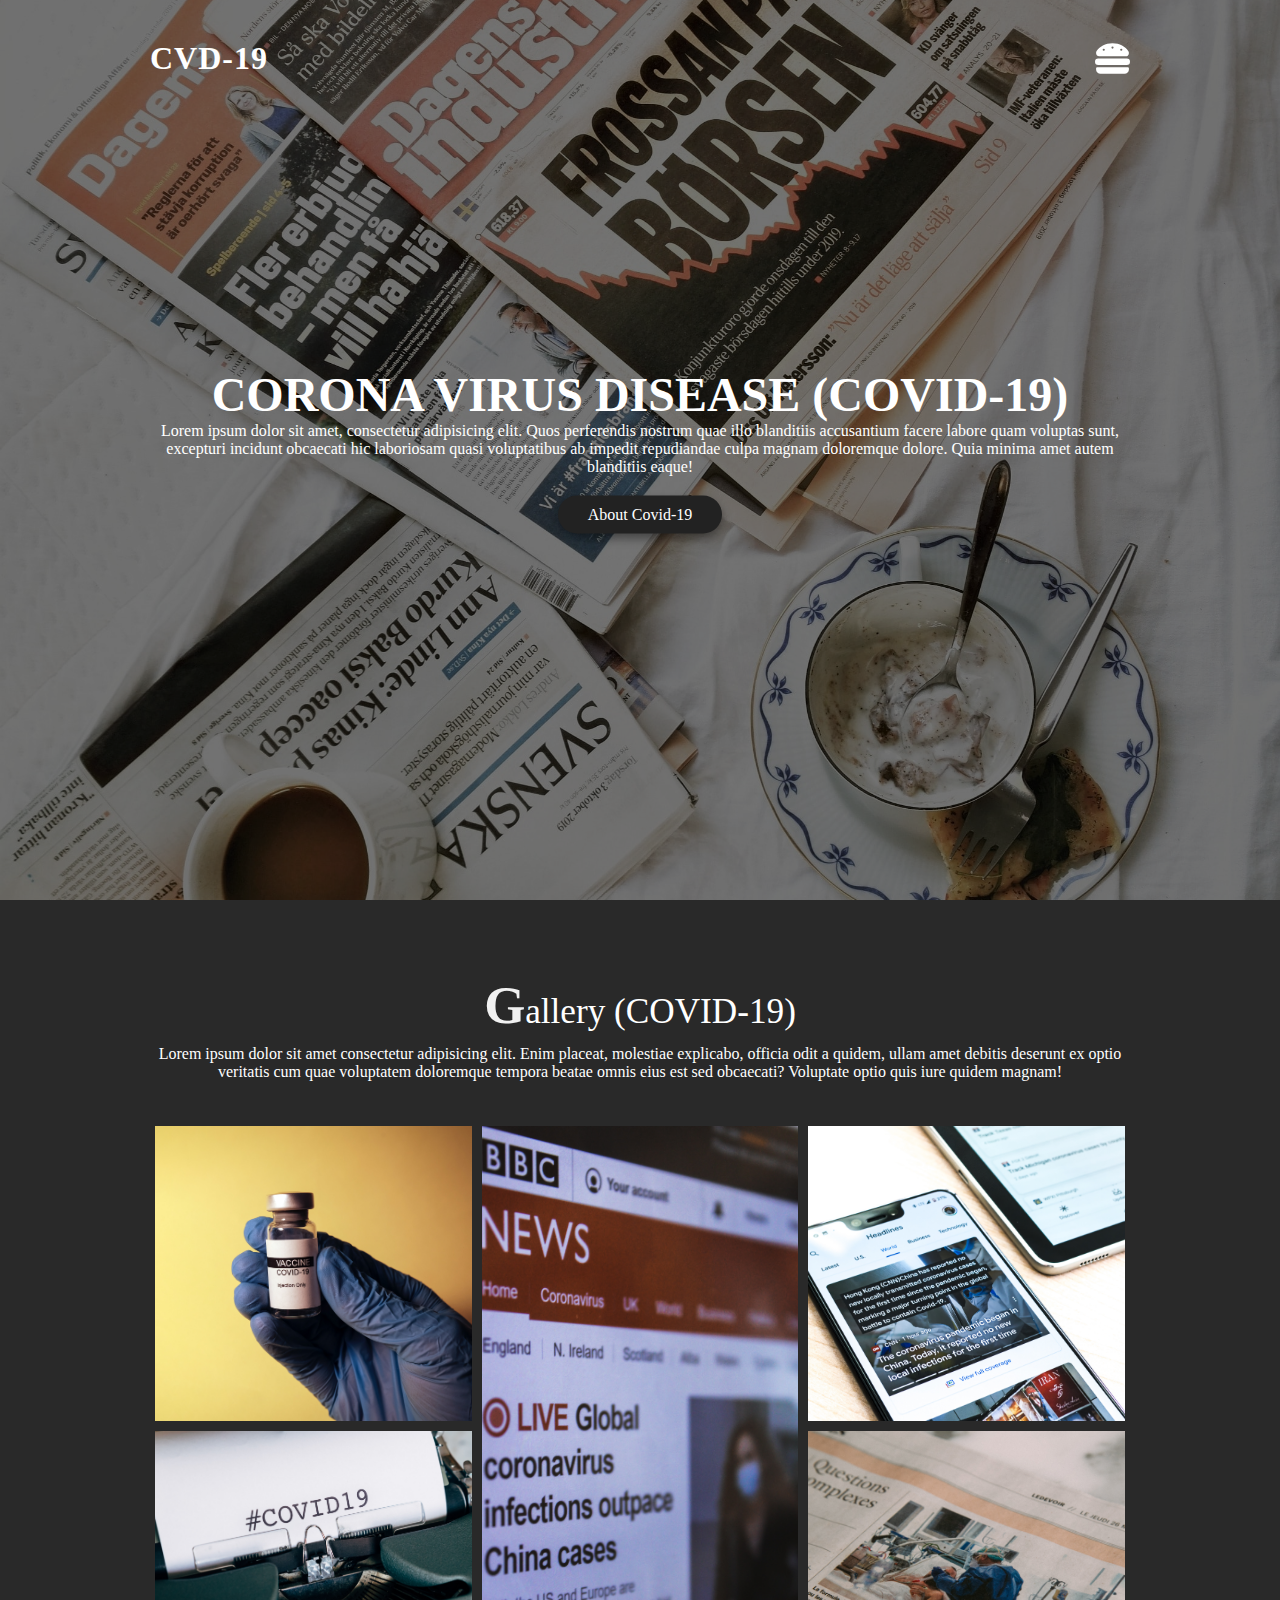
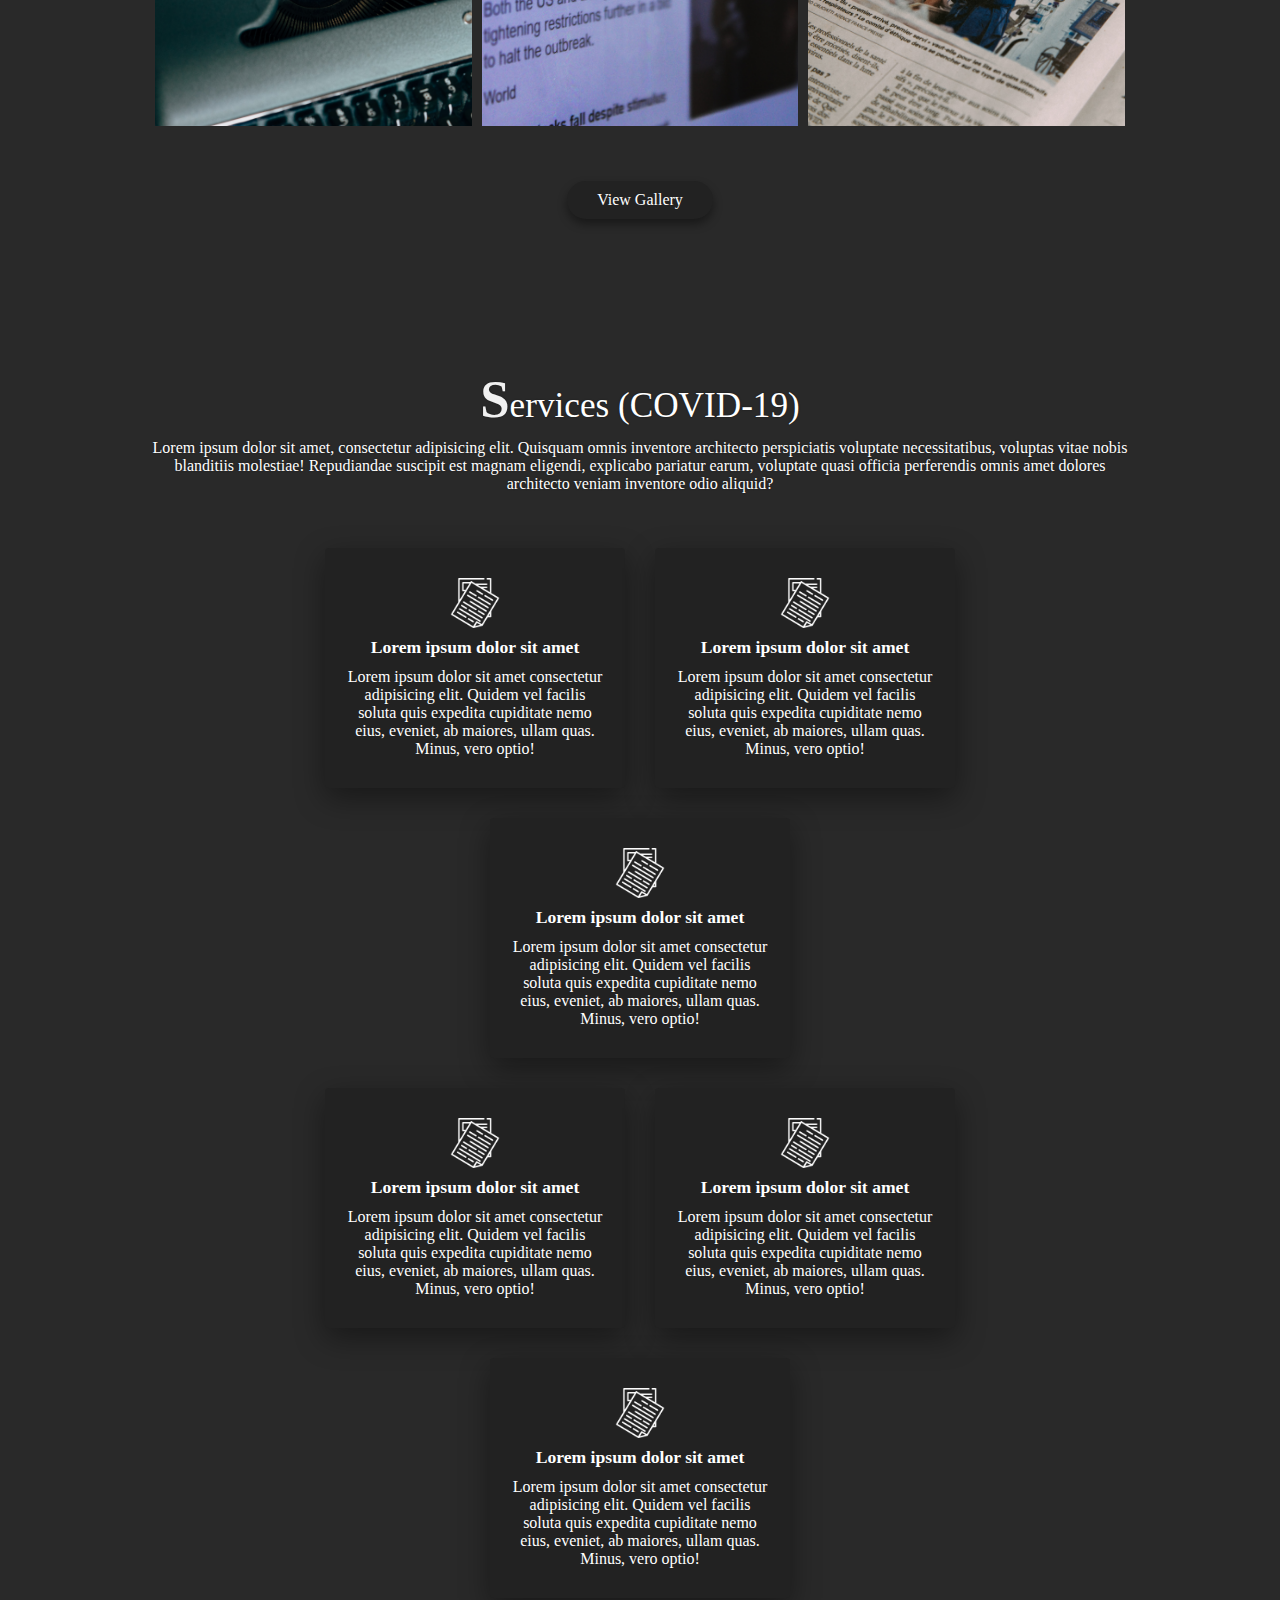
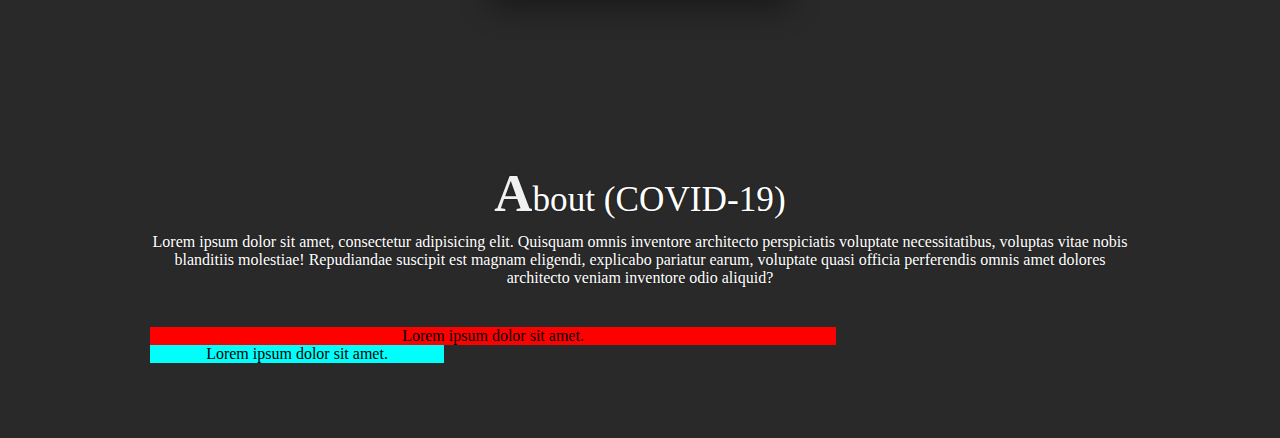
<file: index.html>
<!DOCTYPE html>
<html lang="en">
<head>
    <meta charset="UTF-8">
    <meta name="viewport" content="width=device-width, initial-scale=1.0">
    <title>Landing Page Covid-19</title>
    <!-- My Style CSS -->
    <link rel="stylesheet" href="style.css">
    <!-- Icons -->
    <link rel="shortcut icon" href="img/icon-logo.png" type="image/x-icon">
</head>
<body id="page-top">

    <!-- header -->
    <header class="header">
        <a href="#page-top" class="logo">Cvd-19</a>
        <div class="toggle" onclick="toggle();"></div>
    </header>

    <!-- nav -->
    <nav class="nav">
        <ul>
            <li><a href="#page-top">Home</a></li>
            <li><a href="#gallery">Gallery</a></li>
            <li><a href="#services">Services</a></li>
            <li><a href="#about">About</a></li>
            <li><a href="#coronacases">Corona Cases</a></li>
        </ul>
    </nav>

    <!-- home -->
    <section class="home">
        <img src="img/background-home-page.jpg" alt="Background Home Page">
        <div class="content-home">
            <h2>Corona Virus Disease (COVID-19)</h2>
            <p>Lorem ipsum dolor sit amet, consectetur adipisicing elit. Quos perferendis nostrum quae illo blanditiis accusantium facere labore quam voluptas sunt, excepturi incidunt obcaecati hic laboriosam quasi voluptatibus ab impedit repudiandae culpa magnam doloremque dolore. Quia minima amet autem blanditiis eaque!</p>
            <a href="#about" class="btn">About Covid-19</a>
        </div>
    </section>

    <!-- gallery -->
    <section class="gallery" id="gallery">
        <div class="content-gallery">
            <h2><span>G</span>allery (COVID-19)</h2>
            <p>Lorem ipsum dolor sit amet consectetur adipisicing elit. Enim placeat, molestiae explicabo, officia odit a quidem, ullam amet debitis deserunt ex optio veritatis cum quae voluptatem doloremque tempora beatae omnis eius est sed obcaecati? Voluptate optio quis iure quidem magnam!</p>
        </div>  
        <div class="row mt-40">
            <div class="box">
                <div class="imgbox">
                    <img src="img/1.jpg" alt="Gallery">
                </div>
                <div class="imgbox">
                    <img src="img/2.jpg" alt="Gallery">
                </div>
            </div>
            <div class="box">
                <div class="imgbox h-100">
                    <img src="img/3.jpg" alt="Gallery">
                </div>
            </div>
            <div class="box">
                <div class="imgbox">
                    <img src="img/4.jpg" alt="Gallery">
                </div>
                <div class="imgbox">
                    <img src="img/5.jpg" alt="Gallery">
                </div>
            </div>
        </div>
        <div class="view-gallery mt-40">
            <a href="" class="btn">View Gallery</a>
        </div>
    </section>
    
    <!-- services -->
    <section class="services" id="services">
        <div class="content">
            <h2><span>S</span>ervices (COVID-19)</h2>
            <p>Lorem ipsum dolor sit amet, consectetur adipisicing elit. Quisquam omnis inventore architecto perspiciatis voluptate necessitatibus, voluptas vitae nobis blanditiis molestiae! Repudiandae suscipit est magnam eligendi, explicabo pariatur earum, voluptate quasi officia perferendis omnis amet dolores architecto veniam inventore odio aliquid?</p>
        </div>
        <div class="services-box mt-40">
            <div class="box">
                <img src="img/services.png" alt="Services">
                <h2>Lorem ipsum dolor sit amet</h2>
                <p>Lorem ipsum dolor sit amet consectetur adipisicing elit. Quidem vel facilis soluta quis expedita cupiditate nemo eius, eveniet, ab maiores, ullam quas. Minus, vero optio!</p>
            </div>
            <div class="box">
                <img src="img/services.png" alt="Services">
                <h2>Lorem ipsum dolor sit amet</h2>
                <p>Lorem ipsum dolor sit amet consectetur adipisicing elit. Quidem vel facilis soluta quis expedita cupiditate nemo eius, eveniet, ab maiores, ullam quas. Minus, vero optio!</p>
            </div>
            <div class="box">
                <img src="img/services.png" alt="Services">
                <h2>Lorem ipsum dolor sit amet</h2>
                <p>Lorem ipsum dolor sit amet consectetur adipisicing elit. Quidem vel facilis soluta quis expedita cupiditate nemo eius, eveniet, ab maiores, ullam quas. Minus, vero optio!</p>
            </div>
        </div>
        <div class="services-box m-0">
            <div class="box">
                <img src="img/services.png" alt="Services">
                <h2>Lorem ipsum dolor sit amet</h2>
                <p>Lorem ipsum dolor sit amet consectetur adipisicing elit. Quidem vel facilis soluta quis expedita cupiditate nemo eius, eveniet, ab maiores, ullam quas. Minus, vero optio!</p>
            </div>
            <div class="box">
                <img src="img/services.png" alt="Services">
                <h2>Lorem ipsum dolor sit amet</h2>
                <p>Lorem ipsum dolor sit amet consectetur adipisicing elit. Quidem vel facilis soluta quis expedita cupiditate nemo eius, eveniet, ab maiores, ullam quas. Minus, vero optio!</p>
            </div>
            <div class="box">
                <img src="img/services.png" alt="Services">
                <h2>Lorem ipsum dolor sit amet</h2>
                <p>Lorem ipsum dolor sit amet consectetur adipisicing elit. Quidem vel facilis soluta quis expedita cupiditate nemo eius, eveniet, ab maiores, ullam quas. Minus, vero optio!</p>
            </div>
        </div>
    </section>


    <!-- about -->
    <section class="about" id="about">
        <div class="content">
            <h2><span>A</span>bout (COVID-19)</h2>
            <p>Lorem ipsum dolor sit amet, consectetur adipisicing elit. Quisquam omnis inventore architecto perspiciatis voluptate necessitatibus, voluptas vitae nobis blanditiis molestiae! Repudiandae suscipit est magnam eligendi, explicabo pariatur earum, voluptate quasi officia perferendis omnis amet dolores architecto veniam inventore odio aliquid?</p>
        </div>
        <div class="row mt-40" style="width: 100%;">
            <div class="col-70" style="width: 70%;height:25%;background-color: red;">
                Lorem ipsum dolor sit amet.
            </div>
            <div class="col-30"  style="width: 30%;height:25%;background-color: rgb(0, 255, 251);">
                Lorem ipsum dolor sit amet.
            </div>
        </div>
    </section>

    <script>

        // Toggle Function
        function toggle() {
            var toggle = document.querySelector('.toggle');
            var nav = document.querySelector('.nav');
            toggle.classList.toggle('active');
            nav.classList.toggle('active');
        }

    </script>
</body>
</html>
</file>
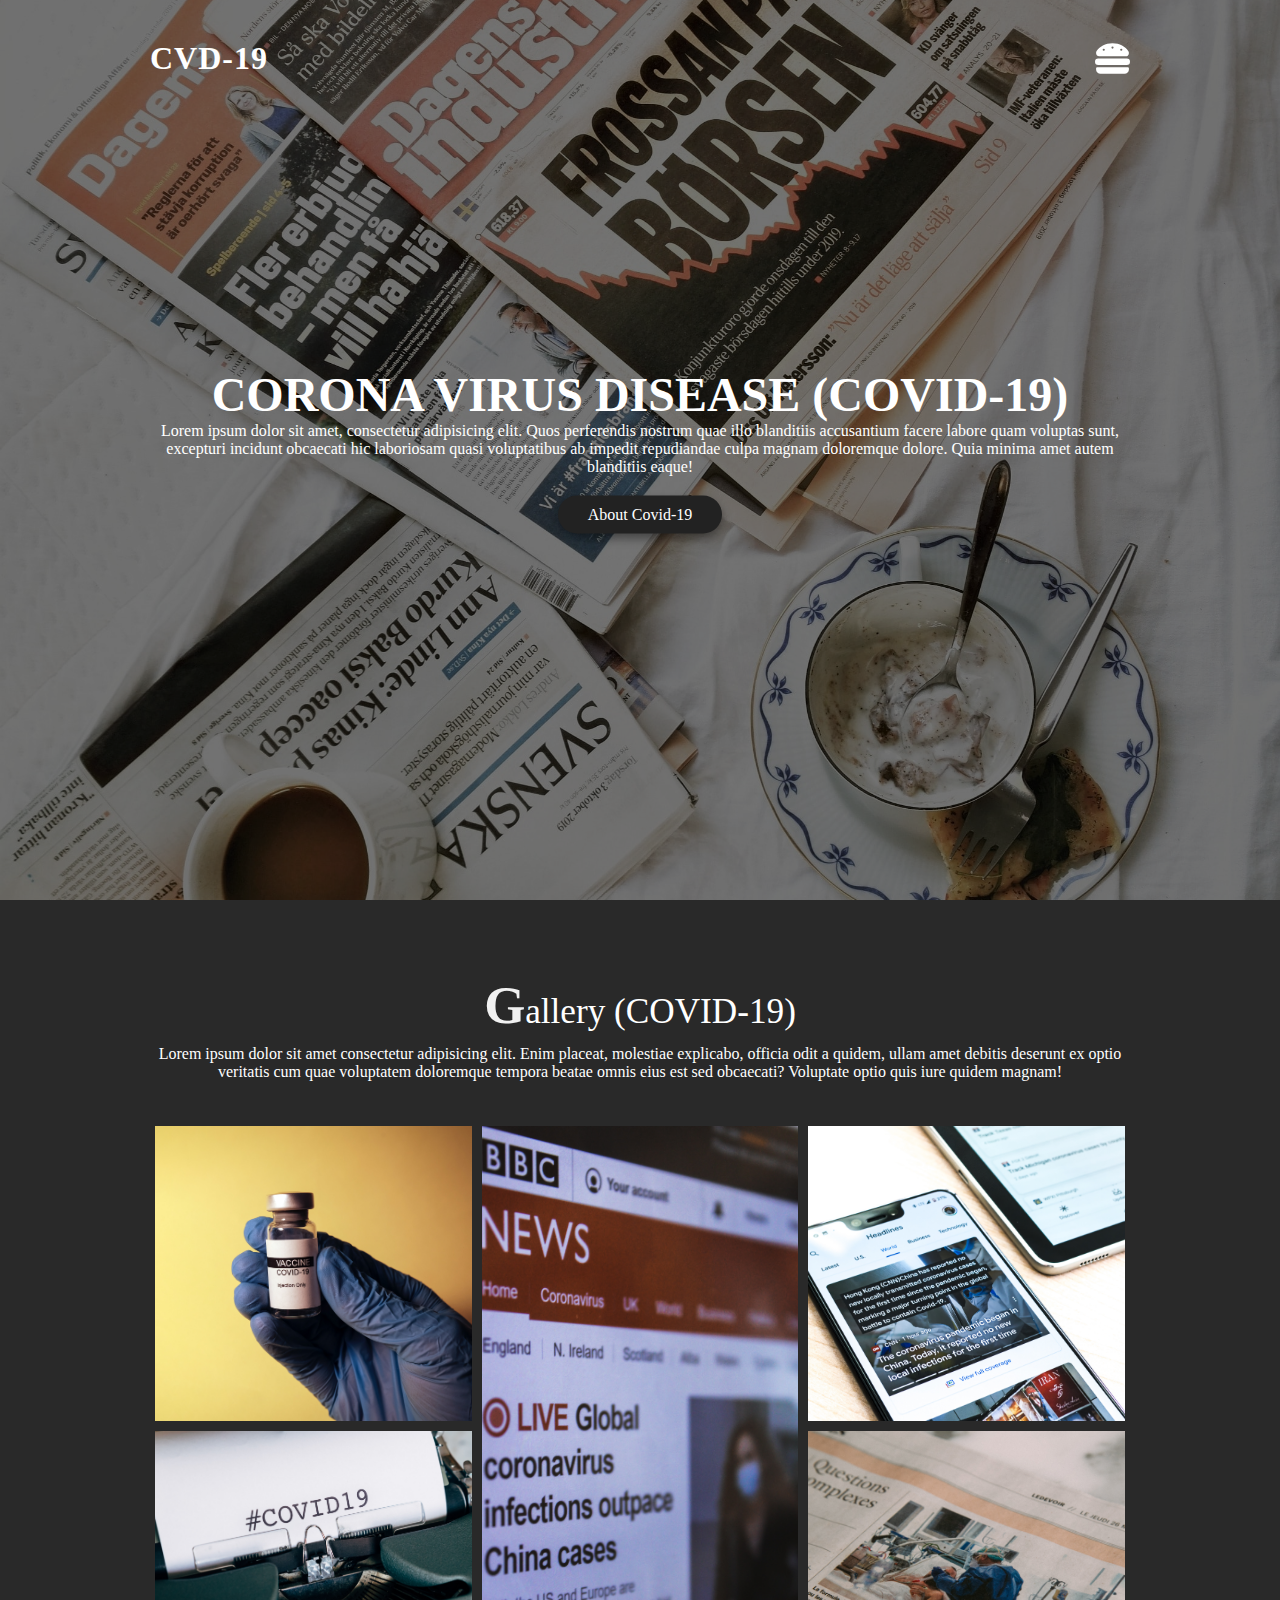
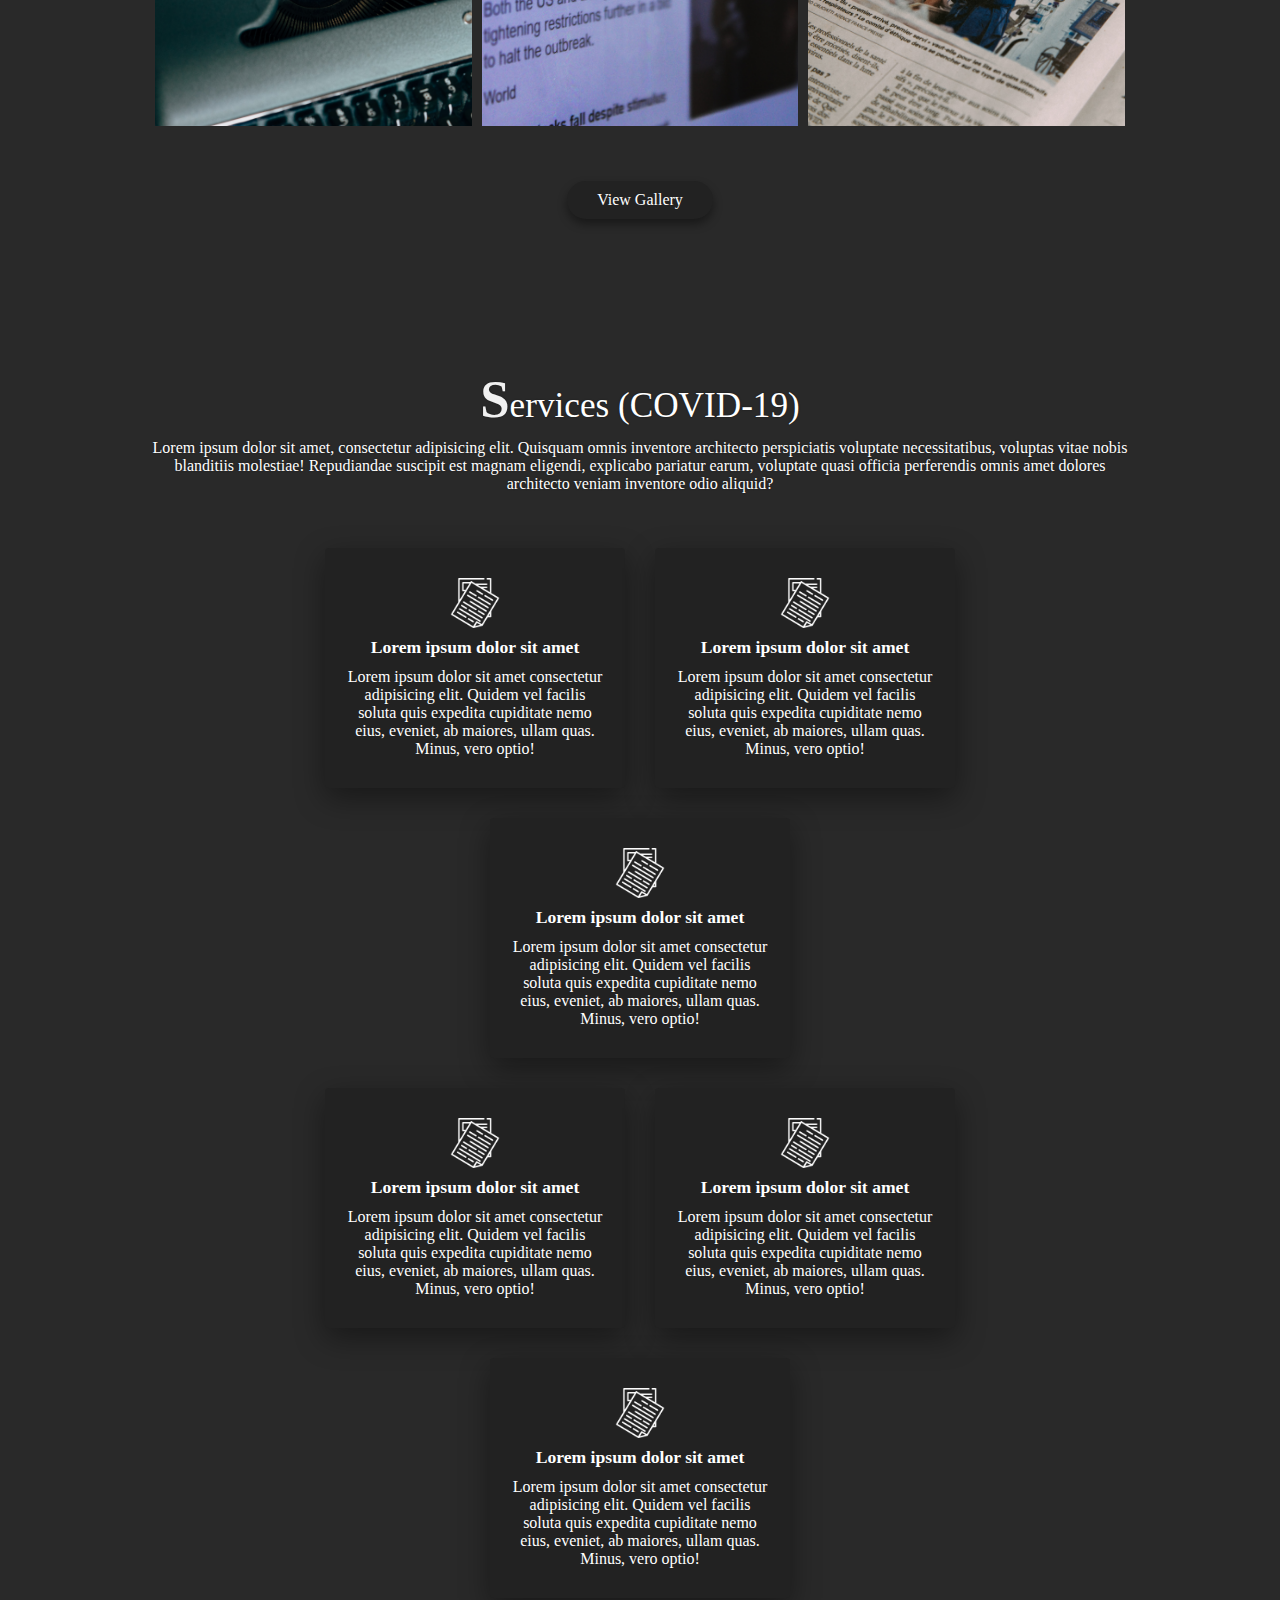
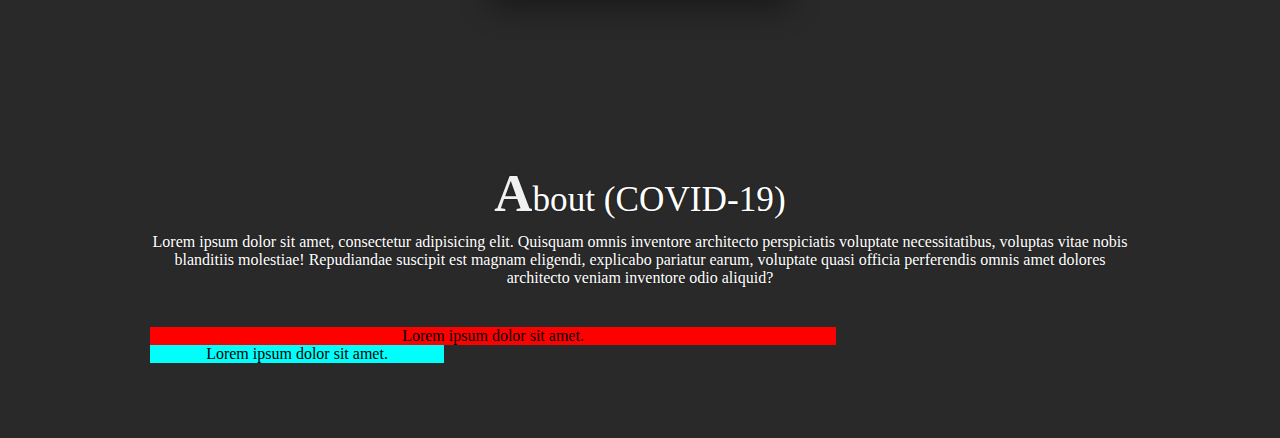
<file: Landing Page Covid-19/index.html>
<!DOCTYPE html>
<html lang="en">
<head>
    <meta charset="UTF-8">
    <meta name="viewport" content="width=device-width, initial-scale=1.0">
    <title>Landing Page Covid-19</title>
    <!-- My Style CSS -->
    <link rel="stylesheet" href="style.css">
    <!-- Icons -->
    <link rel="shortcut icon" href="img/icon-logo.png" type="image/x-icon">
</head>
<body id="page-top">

    <!-- header -->
    <header class="header">
        <a href="#page-top" class="logo">Cvd-19</a>
        <div class="toggle" onclick="toggle();"></div>
    </header>

    <!-- nav -->
    <nav class="nav">
        <ul>
            <li><a href="#page-top">Home</a></li>
            <li><a href="#gallery">Gallery</a></li>
            <li><a href="#services">Services</a></li>
            <li><a href="#about">About</a></li>
            <li><a href="#coronacases">Corona Cases</a></li>
        </ul>
    </nav>

    <!-- home -->
    <section class="home">
        <img src="img/background-home-page.jpg" alt="Background Home Page">
        <div class="content-home">
            <h2>Corona Virus Disease (COVID-19)</h2>
            <p>Lorem ipsum dolor sit amet, consectetur adipisicing elit. Quos perferendis nostrum quae illo blanditiis accusantium facere labore quam voluptas sunt, excepturi incidunt obcaecati hic laboriosam quasi voluptatibus ab impedit repudiandae culpa magnam doloremque dolore. Quia minima amet autem blanditiis eaque!</p>
            <a href="#about" class="btn">About Covid-19</a>
        </div>
    </section>

    <!-- gallery -->
    <section class="gallery" id="gallery">
        <div class="content-gallery">
            <h2><span>G</span>allery (COVID-19)</h2>
            <p>Lorem ipsum dolor sit amet consectetur adipisicing elit. Enim placeat, molestiae explicabo, officia odit a quidem, ullam amet debitis deserunt ex optio veritatis cum quae voluptatem doloremque tempora beatae omnis eius est sed obcaecati? Voluptate optio quis iure quidem magnam!</p>
        </div>  
        <div class="row mt-40">
            <div class="box">
                <div class="imgbox">
                    <img src="img/1.jpg" alt="Gallery">
                </div>
                <div class="imgbox">
                    <img src="img/2.jpg" alt="Gallery">
                </div>
            </div>
            <div class="box">
                <div class="imgbox h-100">
                    <img src="img/3.jpg" alt="Gallery">
                </div>
            </div>
            <div class="box">
                <div class="imgbox">
                    <img src="img/4.jpg" alt="Gallery">
                </div>
                <div class="imgbox">
                    <img src="img/5.jpg" alt="Gallery">
                </div>
            </div>
        </div>
        <div class="view-gallery mt-40">
            <a href="" class="btn">View Gallery</a>
        </div>
    </section>
    
    <!-- services -->
    <section class="services" id="services">
        <div class="content">
            <h2><span>S</span>ervices (COVID-19)</h2>
            <p>Lorem ipsum dolor sit amet, consectetur adipisicing elit. Quisquam omnis inventore architecto perspiciatis voluptate necessitatibus, voluptas vitae nobis blanditiis molestiae! Repudiandae suscipit est magnam eligendi, explicabo pariatur earum, voluptate quasi officia perferendis omnis amet dolores architecto veniam inventore odio aliquid?</p>
        </div>
        <div class="services-box mt-40">
            <div class="box">
                <img src="img/services.png" alt="Services">
                <h2>Lorem ipsum dolor sit amet</h2>
                <p>Lorem ipsum dolor sit amet consectetur adipisicing elit. Quidem vel facilis soluta quis expedita cupiditate nemo eius, eveniet, ab maiores, ullam quas. Minus, vero optio!</p>
            </div>
            <div class="box">
                <img src="img/services.png" alt="Services">
                <h2>Lorem ipsum dolor sit amet</h2>
                <p>Lorem ipsum dolor sit amet consectetur adipisicing elit. Quidem vel facilis soluta quis expedita cupiditate nemo eius, eveniet, ab maiores, ullam quas. Minus, vero optio!</p>
            </div>
            <div class="box">
                <img src="img/services.png" alt="Services">
                <h2>Lorem ipsum dolor sit amet</h2>
                <p>Lorem ipsum dolor sit amet consectetur adipisicing elit. Quidem vel facilis soluta quis expedita cupiditate nemo eius, eveniet, ab maiores, ullam quas. Minus, vero optio!</p>
            </div>
        </div>
        <div class="services-box m-0">
            <div class="box">
                <img src="img/services.png" alt="Services">
                <h2>Lorem ipsum dolor sit amet</h2>
                <p>Lorem ipsum dolor sit amet consectetur adipisicing elit. Quidem vel facilis soluta quis expedita cupiditate nemo eius, eveniet, ab maiores, ullam quas. Minus, vero optio!</p>
            </div>
            <div class="box">
                <img src="img/services.png" alt="Services">
                <h2>Lorem ipsum dolor sit amet</h2>
                <p>Lorem ipsum dolor sit amet consectetur adipisicing elit. Quidem vel facilis soluta quis expedita cupiditate nemo eius, eveniet, ab maiores, ullam quas. Minus, vero optio!</p>
            </div>
            <div class="box">
                <img src="img/services.png" alt="Services">
                <h2>Lorem ipsum dolor sit amet</h2>
                <p>Lorem ipsum dolor sit amet consectetur adipisicing elit. Quidem vel facilis soluta quis expedita cupiditate nemo eius, eveniet, ab maiores, ullam quas. Minus, vero optio!</p>
            </div>
        </div>
    </section>


    <!-- about -->
    <section class="about" id="about">
        <div class="content">
            <h2><span>A</span>bout (COVID-19)</h2>
            <p>Lorem ipsum dolor sit amet, consectetur adipisicing elit. Quisquam omnis inventore architecto perspiciatis voluptate necessitatibus, voluptas vitae nobis blanditiis molestiae! Repudiandae suscipit est magnam eligendi, explicabo pariatur earum, voluptate quasi officia perferendis omnis amet dolores architecto veniam inventore odio aliquid?</p>
        </div>
        <div class="row mt-40" style="width: 100%;">
            <div class="col-70" style="width: 70%;height:25%;background-color: red;">
                Lorem ipsum dolor sit amet.
            </div>
            <div class="col-30"  style="width: 30%;height:25%;background-color: rgb(0, 255, 251);">
                Lorem ipsum dolor sit amet.
            </div>
        </div>
    </section>

    <script>

        // Toggle Function
        function toggle() {
            var toggle = document.querySelector('.toggle');
            var nav = document.querySelector('.nav');
            toggle.classList.toggle('active');
            nav.classList.toggle('active');
        }

    </script>
</body>
</html>
</file>
<file: style.css>
* {
    margin: 0;
    padding: 0;
    box-sizing: border-box;
    scroll-behavior: smooth;
}
*::before,
*::after {
    box-sizing: inherit;
}
body {
    background: rgb(41, 41, 41);
    font-family: 'Montserrat';
}

/* ==================== Scroll ==================== */
::-webkit-scrollbar {
	width: 12px;
}
::-webkit-scrollbar-thumb {
	background: rgba(34,34,34,0.8);
}
::-webkit-scrollbar-track {
	background: rgba(241, 241, 241, 1);
}
/* ==================== end Scroll ==================== */



/* ==================== selection All elements ====================*/
::selection {
	background: #035666;
	color: #fff;
}

/* ==================== end selection All elements ====================*/



/* ================== all Css ==================== */
section {
    padding: 75px 150px;
    z-index: 10;
}
p {
    color: #fff;
    font-size: 1em;
    font-weight: 300;
}
.m-0 {
    margin: 0 !important;
}
a.btn {
    position: relative;
    display: inline-block;
    color: #fff;
    text-decoration: none;
    padding: 10px 30px;
    background: #222;
    margin-top: 10px;
    font-weight: 500;
    border-radius: 30px;
    box-shadow: 0 5px 10px rgba(0, 0, 0, 0.4);
    transition: 0.3s ease-in-out;
    z-index: 10;
}
a.btn:focus {
    box-shadow: 0 5px 20px rgba(0, 0, 0, 0.85);
}
a.btn:hover {
    background: #323232;
}
.mt-40 {
    margin-top: 40px;
}
/* ================== end all Css ==================== */



/* ================== header ==================== */
.header {
    position: absolute;
    top: 0;
    left: 0;
    width: 100%;
    display: flex;
    justify-content: space-between;
    align-items: center;
    padding: 40px 150px;
    z-index: 1001;
}
.header .toggle {
    display: inline-block;
    width: 35px;
    height: 35px;
    filter: invert(1);
    background: url('img/hamburger.svg');
    background-size: cover;
    background-position: center;
    background-repeat: no-repeat;
    cursor: pointer;
    transition: 0.5s ease-in-out;
}
.header .toggle.active {
    position: fixed;
    top: 42px;
    right: 150px;
    background: url('img/window-close.svg');
    background-size: cover;
    background-position: center;
    background-repeat: no-repeat;
    transition: 0.5s ease-in-out;
}
.header a.logo {
    text-decoration: none;
    color: #fff;
    font-weight: 900;
    font-size: 2em;
    text-transform: uppercase;
    letter-spacing: 1px;
}
/* ================== end header ==================== */



/* ================== nav ==================== */
nav.nav {
    position: fixed;
    top: 0;
    right: -100%;
    width: 400px;
    height: 100vh;
    background-color: #222;
    z-index: 1000;
    transition: 0.5s ease-in-out;
}
nav.nav.active {
    right: 0;
}
nav.nav ul {
    display: flex;
    justify-content: center;
    align-items: flex-end;
    flex-direction: column;
    height: 100vh;
    padding: 0 150px 0 0;
    transition: 0.85s ease-in-out;
}
nav.nav ul li {
    list-style: none;
    margin: 10px 0;
}
nav.nav ul li a {
    display: inline-block;
    color: #f1f1f1;
    text-decoration: none;
    font-weight: 400;
    font-size: 1em;
    padding: 10px;
    text-transform: uppercase;
    letter-spacing: 1px;
    border: 1px solid #f1f1f1;
}
nav.nav ul li a:hover {
    background-color: #f1f1f1;
    color: #222;
}
/* ================== end nav ==================== */



/* ================== home ==================== */
.home {
    position: relative;
    text-align: center;
    width: 100%;
    height: 100vh;
    overflow: hidden !important;
}
.home img {
    position: absolute;
    top: 0;
    left: 0;
    width: 100%;
    height: 100%;
    object-fit: cover;
    animation: zoom 15s cubic-bezier(0.43, 0.43, 0.43, 0.43) infinite;
}
@keyframes zoom {
    100% {
        transform: scale(1.8);
    }
}
.home::before {
    content: '';
    position: absolute;
    top: 0;
    left: 0;
    width: 100%;
    height: 100%;
    background-color: rgba(0, 0, 0, 0.55);
    z-index: 1;
}
.home .content-home {
    position: absolute;
    top: 50%;
    left: 50%;
    transform: translate(-50%, -50%);
    z-index: 1;    
    width: 100%;
    padding: 0 150px;
}
.home .content-home h2 {
    position: relative;
    font-weight: 900;
    color: #fff;
    font-size: 3em;
    text-transform: uppercase;
    z-index: 10;
}
.home .content-home h2 span {
    color:#e0f2f1;
    font-size: 1.3em;
}
.home .content-home p {
    position: relative;
    color: #fff;
    z-index: 10;
    margin: 0 0 10px;
}
/* ================== end home ==================== */



/* ================== gallery ==================== */
.gallery {
    position: relative;
    width: 100%;
    text-align: center;
}
.gallery .content-gallery {
    position: relative;
    width: 100%;
    text-align: center;
}
.gallery .content-gallery h2 {
    color: #fff;
    font-weight: 300;
    margin-bottom: 10px;
    font-size: 2.2em;
}
.gallery .content-gallery h2 span {
    font-size: 1.5em;
    color:#f1f1f1;
    font-weight: 700;
}
.gallery .content-gallery p {
    color: #fff;
    font-size: 1em;
}
.gallery .row {
    position: relative;
    display: flex;
    justify-content: center;
    align-items: center;
}
.gallery .row .box {
    position: relative;
    display: flex;
    flex-direction: column;
    width: 100%;
    height: 600px;
    margin: 5px;
}
.gallery .row .box .imgbox {
    position: relative;
    width: 100%;
    height: 300px;
    transition: 0.4s;
}
.gallery .row .box .imgbox:first-child {
    margin-bottom: 10px;
}
.gallery .row:hover .box .imgbox {
    filter: brightness(0.2);
}
.gallery .row .box .imgbox:hover {
    filter: brightness(1);
}
.gallery .row .box .imgbox.h-100 {
    height: 100%;
    margin: 0;
}
.gallery .row .box .imgbox img {
    position: absolute;
    top: 0;
    left: 0;
    width: 100%;
    height: 100%;
    object-fit: cover;
}
/* ================== end gallery ==================== */



/* ================== services ==================== */
.services {
    position: relative;
    text-align: center;
    width: 100%;
}
.services .content {
    position: relative;
    text-align: center;
    width: 100%;
    z-index: 100;
}
.services .content h2 {
    text-shadow: 0 0 2px rgba(0, 0, 0, 0.4);
    color: #fff;
    font-weight: 300;
    margin-bottom: 10px;
    font-size: 2.2em;
}
.services .content h2 span {
    font-size: 1.5em;
    color:#f1f1f1;
    font-weight: 700;
}
.services .content p {
    text-shadow: 0 0 2px rgba(0, 0, 0, 0.4);
    color: #fff;
}
.services .services-box {
    position: relative;
    display: flex;
    justify-content: center;
    align-items: center;
    flex-wrap: wrap;
    z-index: 100;
}
.services .services-box .box {
    position: relative;
    padding: 30px 20px;
    background: #222;
    color: #fff;
    max-width: 300px;
    margin: 15px;
    text-align: center;
    border-radius: 4px;
    box-shadow: 0 10px 30px rgba(0, 0, 0, 0.4);   
    overflow: hidden;
    transition: 0.4s;
}
.services .services-box .box::before {
    content: '';
    position: absolute;
    top: 0;
    left: 0;
    width: 100%;
    height: 100%;
    background:#f1f1f1;
    clip-path: circle(0% at center 50%);
    overflow: hidden;
    z-index: 1;
    transition: 0.6s;
}
.services .services-box .box:hover::before {
	clip-path: circle(100% at center 50%);
}
.services .services-box .box img {
    position: relative;
    max-width: 50px;
    filter: invert(1);
    z-index: 2;
}
.services .services-box .box h2 {
    position: relative;
    color: #fff;
    font-size: 1.1em;
    margin: 5px 0 10px;
    z-index: 2;
}
.services .services-box .box p {
    position: relative;
    color: #fff;
    z-index: 2;
    font-weight: 400;
}
.services .services-box .box:hover img {
    filter: invert(0);
}
.services .services-box .box:hover h2,
.services .services-box .box:hover p {
    color: #222;
}
/* ================== end services ==================== */



/* ================== about ==================== */
.about {
    position: relative;
    text-align: center;
    width: 100%;
}
.about .content {
    position: relative;
    text-align: center;
    width: 100%;
    z-index: 100;
}
.about .content h2 {
    text-shadow: 0 0 2px rgba(0, 0, 0, 0.4);
    color: #fff;
    font-weight: 300;
    margin-bottom: 10px;
    font-size: 2.2em;
}
.about .content h2 span {
    font-size: 1.5em;
    color:#f1f1f1;
    font-weight: 700;
}
.about .content p {
    text-shadow: 0 0 2px rgba(0, 0, 0, 0.4);
    color: #fff;
}
/* ================== end about ==================== */



/* Responsive */
@media (max-width: 992px) {
    section {
        padding: 40px;
    }
    .header .toggle.active {
        top: 42px;
        right: 40px;
    }
    .gallery .row {
        flex-wrap: wrap;
    }
    .gallery .row .box {
        margin: 0 0 10px;
    }
    .header {
        padding: 40px;
    }
    .home .content-home {
        padding: 0 40px;
    }
    .home .content-home h2 {
        font-size: 2em;
    }
    p {
        font-size: 14px;
    }
    nav.nav {
        width: 40%;
    }
    nav.nav ul {
        padding: 0 40px 0 0;
    }

}



@media (max-width: 600px) {
    nav.nav {
        width: 50%;
    }
    .services .services-box .box {
        padding: 20px;
        background: #222;
        color: #fff;
        max-width: 100%;
        margin: 15px;
        text-align: center;
        border-radius: 4px;
        box-shadow: 0 10px 30px rgb(0 0 0 / 40%);
        transition: 0.4s;
    }
    .home .content-home {
        top: 55%;
    }
}



@media (max-width: 475px) {
    .header {
        padding: 40px 20px;
    }
    section {
        padding: 40px 20px;
    }
    .header .toggle.active {
        top: 42px;
        right: 20px;
    }
    .home .content-home {
        padding: 0 20px;
    }
    .home .content-home a {
        margin-top: 10px;
        padding: 10px 20px;
        border-radius: 20px;
        font-size: 14px;
    }
    .home .content-home h2 {
        font-size: 1.8em;
        margin-bottom: 5px;
    }
    .gallery .content-gallery h2 , 
    .services .content h2 ,
    .about .content h2 {
        font-size: 1.8em;
    }
    nav.nav ul {
        padding: 0 20px 0 0;
    }
    nav.nav {
        width: 100%;
    }
    
}



@media (max-width: 320px) {
    section {
        padding: 40px 10px;
    }
    .gallery .content-gallery h2, 
    .services .content h2 , 
    .about .content h2 {
        font-size: 1.4em;
    }
    .gallery .content-gallery p ,
    .services .content p ,
    .services .content p {
        color: #fff;
        font-size: 13px;
    }
    .home .content-home h2 {
        font-size: 1.4em;
    }
}

/* end Responsive */
</file>
<file: Landing Page Covid-19/style.css>
* {
    margin: 0;
    padding: 0;
    box-sizing: border-box;
    scroll-behavior: smooth;
}
*::before,
*::after {
    box-sizing: inherit;
}
body {
    background: rgb(41, 41, 41);
    font-family: 'Montserrat';
}

/* ==================== Scroll ==================== */
::-webkit-scrollbar {
	width: 12px;
}
::-webkit-scrollbar-thumb {
	background: rgba(34,34,34,0.8);
}
::-webkit-scrollbar-track {
	background: rgba(241, 241, 241, 1);
}
/* ==================== end Scroll ==================== */



/* ==================== selection All elements ====================*/
::selection {
	background: #035666;
	color: #fff;
}

/* ==================== end selection All elements ====================*/



/* ================== all Css ==================== */
section {
    padding: 75px 150px;
    z-index: 10;
}
p {
    color: #fff;
    font-size: 1em;
    font-weight: 300;
}
.m-0 {
    margin: 0 !important;
}
a.btn {
    position: relative;
    display: inline-block;
    color: #fff;
    text-decoration: none;
    padding: 10px 30px;
    background: #222;
    margin-top: 10px;
    font-weight: 500;
    border-radius: 30px;
    box-shadow: 0 5px 10px rgba(0, 0, 0, 0.4);
    transition: 0.3s ease-in-out;
    z-index: 10;
}
a.btn:focus {
    box-shadow: 0 5px 20px rgba(0, 0, 0, 0.85);
}
a.btn:hover {
    background: #323232;
}
.mt-40 {
    margin-top: 40px;
}
/* ================== end all Css ==================== */



/* ================== header ==================== */
.header {
    position: absolute;
    top: 0;
    left: 0;
    width: 100%;
    display: flex;
    justify-content: space-between;
    align-items: center;
    padding: 40px 150px;
    z-index: 1001;
}
.header .toggle {
    display: inline-block;
    width: 35px;
    height: 35px;
    filter: invert(1);
    background: url('img/hamburger.svg');
    background-size: cover;
    background-position: center;
    background-repeat: no-repeat;
    cursor: pointer;
    transition: 0.5s ease-in-out;
}
.header .toggle.active {
    position: fixed;
    top: 42px;
    right: 150px;
    background: url('img/window-close.svg');
    background-size: cover;
    background-position: center;
    background-repeat: no-repeat;
    transition: 0.5s ease-in-out;
}
.header a.logo {
    text-decoration: none;
    color: #fff;
    font-weight: 900;
    font-size: 2em;
    text-transform: uppercase;
    letter-spacing: 1px;
}
/* ================== end header ==================== */



/* ================== nav ==================== */
nav.nav {
    position: fixed;
    top: 0;
    right: -100%;
    width: 400px;
    height: 100vh;
    background-color: #222;
    z-index: 1000;
    transition: 0.5s ease-in-out;
}
nav.nav.active {
    right: 0;
}
nav.nav ul {
    display: flex;
    justify-content: center;
    align-items: flex-end;
    flex-direction: column;
    height: 100vh;
    padding: 0 150px 0 0;
    transition: 0.85s ease-in-out;
}
nav.nav ul li {
    list-style: none;
    margin: 10px 0;
}
nav.nav ul li a {
    display: inline-block;
    color: #f1f1f1;
    text-decoration: none;
    font-weight: 400;
    font-size: 1em;
    padding: 10px;
    text-transform: uppercase;
    letter-spacing: 1px;
    border: 1px solid #f1f1f1;
}
nav.nav ul li a:hover {
    background-color: #f1f1f1;
    color: #222;
}
/* ================== end nav ==================== */



/* ================== home ==================== */
.home {
    position: relative;
    text-align: center;
    width: 100%;
    height: 100vh;
    overflow: hidden !important;
}
.home img {
    position: absolute;
    top: 0;
    left: 0;
    width: 100%;
    height: 100%;
    object-fit: cover;
    animation: zoom 15s cubic-bezier(0.43, 0.43, 0.43, 0.43) infinite;
}
@keyframes zoom {
    100% {
        transform: scale(1.8);
    }
}
.home::before {
    content: '';
    position: absolute;
    top: 0;
    left: 0;
    width: 100%;
    height: 100%;
    background-color: rgba(0, 0, 0, 0.55);
    z-index: 1;
}
.home .content-home {
    position: absolute;
    top: 50%;
    left: 50%;
    transform: translate(-50%, -50%);
    z-index: 1;    
    width: 100%;
    padding: 0 150px;
}
.home .content-home h2 {
    position: relative;
    font-weight: 900;
    color: #fff;
    font-size: 3em;
    text-transform: uppercase;
    z-index: 10;
}
.home .content-home h2 span {
    color:#e0f2f1;
    font-size: 1.3em;
}
.home .content-home p {
    position: relative;
    color: #fff;
    z-index: 10;
    margin: 0 0 10px;
}
/* ================== end home ==================== */



/* ================== gallery ==================== */
.gallery {
    position: relative;
    width: 100%;
    text-align: center;
}
.gallery .content-gallery {
    position: relative;
    width: 100%;
    text-align: center;
}
.gallery .content-gallery h2 {
    color: #fff;
    font-weight: 300;
    margin-bottom: 10px;
    font-size: 2.2em;
}
.gallery .content-gallery h2 span {
    font-size: 1.5em;
    color:#f1f1f1;
    font-weight: 700;
}
.gallery .content-gallery p {
    color: #fff;
    font-size: 1em;
}
.gallery .row {
    position: relative;
    display: flex;
    justify-content: center;
    align-items: center;
}
.gallery .row .box {
    position: relative;
    display: flex;
    flex-direction: column;
    width: 100%;
    height: 600px;
    margin: 5px;
}
.gallery .row .box .imgbox {
    position: relative;
    width: 100%;
    height: 300px;
    transition: 0.4s;
}
.gallery .row .box .imgbox:first-child {
    margin-bottom: 10px;
}
.gallery .row:hover .box .imgbox {
    filter: brightness(0.2);
}
.gallery .row .box .imgbox:hover {
    filter: brightness(1);
}
.gallery .row .box .imgbox.h-100 {
    height: 100%;
    margin: 0;
}
.gallery .row .box .imgbox img {
    position: absolute;
    top: 0;
    left: 0;
    width: 100%;
    height: 100%;
    object-fit: cover;
}
/* ================== end gallery ==================== */



/* ================== services ==================== */
.services {
    position: relative;
    text-align: center;
    width: 100%;
}
.services .content {
    position: relative;
    text-align: center;
    width: 100%;
    z-index: 100;
}
.services .content h2 {
    text-shadow: 0 0 2px rgba(0, 0, 0, 0.4);
    color: #fff;
    font-weight: 300;
    margin-bottom: 10px;
    font-size: 2.2em;
}
.services .content h2 span {
    font-size: 1.5em;
    color:#f1f1f1;
    font-weight: 700;
}
.services .content p {
    text-shadow: 0 0 2px rgba(0, 0, 0, 0.4);
    color: #fff;
}
.services .services-box {
    position: relative;
    display: flex;
    justify-content: center;
    align-items: center;
    flex-wrap: wrap;
    z-index: 100;
}
.services .services-box .box {
    position: relative;
    padding: 30px 20px;
    background: #222;
    color: #fff;
    max-width: 300px;
    margin: 15px;
    text-align: center;
    border-radius: 4px;
    box-shadow: 0 10px 30px rgba(0, 0, 0, 0.4);   
    overflow: hidden;
    transition: 0.4s;
}
.services .services-box .box::before {
    content: '';
    position: absolute;
    top: 0;
    left: 0;
    width: 100%;
    height: 100%;
    background:#f1f1f1;
    clip-path: circle(0% at center 50%);
    overflow: hidden;
    z-index: 1;
    transition: 0.6s;
}
.services .services-box .box:hover::before {
	clip-path: circle(100% at center 50%);
}
.services .services-box .box img {
    position: relative;
    max-width: 50px;
    filter: invert(1);
    z-index: 2;
}
.services .services-box .box h2 {
    position: relative;
    color: #fff;
    font-size: 1.1em;
    margin: 5px 0 10px;
    z-index: 2;
}
.services .services-box .box p {
    position: relative;
    color: #fff;
    z-index: 2;
    font-weight: 400;
}
.services .services-box .box:hover img {
    filter: invert(0);
}
.services .services-box .box:hover h2,
.services .services-box .box:hover p {
    color: #222;
}
/* ================== end services ==================== */



/* ================== about ==================== */
.about {
    position: relative;
    text-align: center;
    width: 100%;
}
.about .content {
    position: relative;
    text-align: center;
    width: 100%;
    z-index: 100;
}
.about .content h2 {
    text-shadow: 0 0 2px rgba(0, 0, 0, 0.4);
    color: #fff;
    font-weight: 300;
    margin-bottom: 10px;
    font-size: 2.2em;
}
.about .content h2 span {
    font-size: 1.5em;
    color:#f1f1f1;
    font-weight: 700;
}
.about .content p {
    text-shadow: 0 0 2px rgba(0, 0, 0, 0.4);
    color: #fff;
}
/* ================== end about ==================== */



/* Responsive */
@media (max-width: 992px) {
    section {
        padding: 40px;
    }
    .header .toggle.active {
        top: 42px;
        right: 40px;
    }
    .gallery .row {
        flex-wrap: wrap;
    }
    .gallery .row .box {
        margin: 0 0 10px;
    }
    .header {
        padding: 40px;
    }
    .home .content-home {
        padding: 0 40px;
    }
    .home .content-home h2 {
        font-size: 2em;
    }
    p {
        font-size: 14px;
    }
    nav.nav {
        width: 40%;
    }
    nav.nav ul {
        padding: 0 40px 0 0;
    }

}



@media (max-width: 600px) {
    nav.nav {
        width: 50%;
    }
    .services .services-box .box {
        padding: 20px;
        background: #222;
        color: #fff;
        max-width: 100%;
        margin: 15px;
        text-align: center;
        border-radius: 4px;
        box-shadow: 0 10px 30px rgb(0 0 0 / 40%);
        transition: 0.4s;
    }
    .home .content-home {
        top: 55%;
    }
}



@media (max-width: 475px) {
    .header {
        padding: 40px 20px;
    }
    section {
        padding: 40px 20px;
    }
    .header .toggle.active {
        top: 42px;
        right: 20px;
    }
    .home .content-home {
        padding: 0 20px;
    }
    .home .content-home a {
        margin-top: 10px;
        padding: 10px 20px;
        border-radius: 20px;
        font-size: 14px;
    }
    .home .content-home h2 {
        font-size: 1.8em;
        margin-bottom: 5px;
    }
    .gallery .content-gallery h2 , 
    .services .content h2 ,
    .about .content h2 {
        font-size: 1.8em;
    }
    nav.nav ul {
        padding: 0 20px 0 0;
    }
    nav.nav {
        width: 100%;
    }
    
}



@media (max-width: 320px) {
    section {
        padding: 40px 10px;
    }
    .gallery .content-gallery h2, 
    .services .content h2 , 
    .about .content h2 {
        font-size: 1.4em;
    }
    .gallery .content-gallery p ,
    .services .content p ,
    .services .content p {
        color: #fff;
        font-size: 13px;
    }
    .home .content-home h2 {
        font-size: 1.4em;
    }
}

/* end Responsive */
</file>
